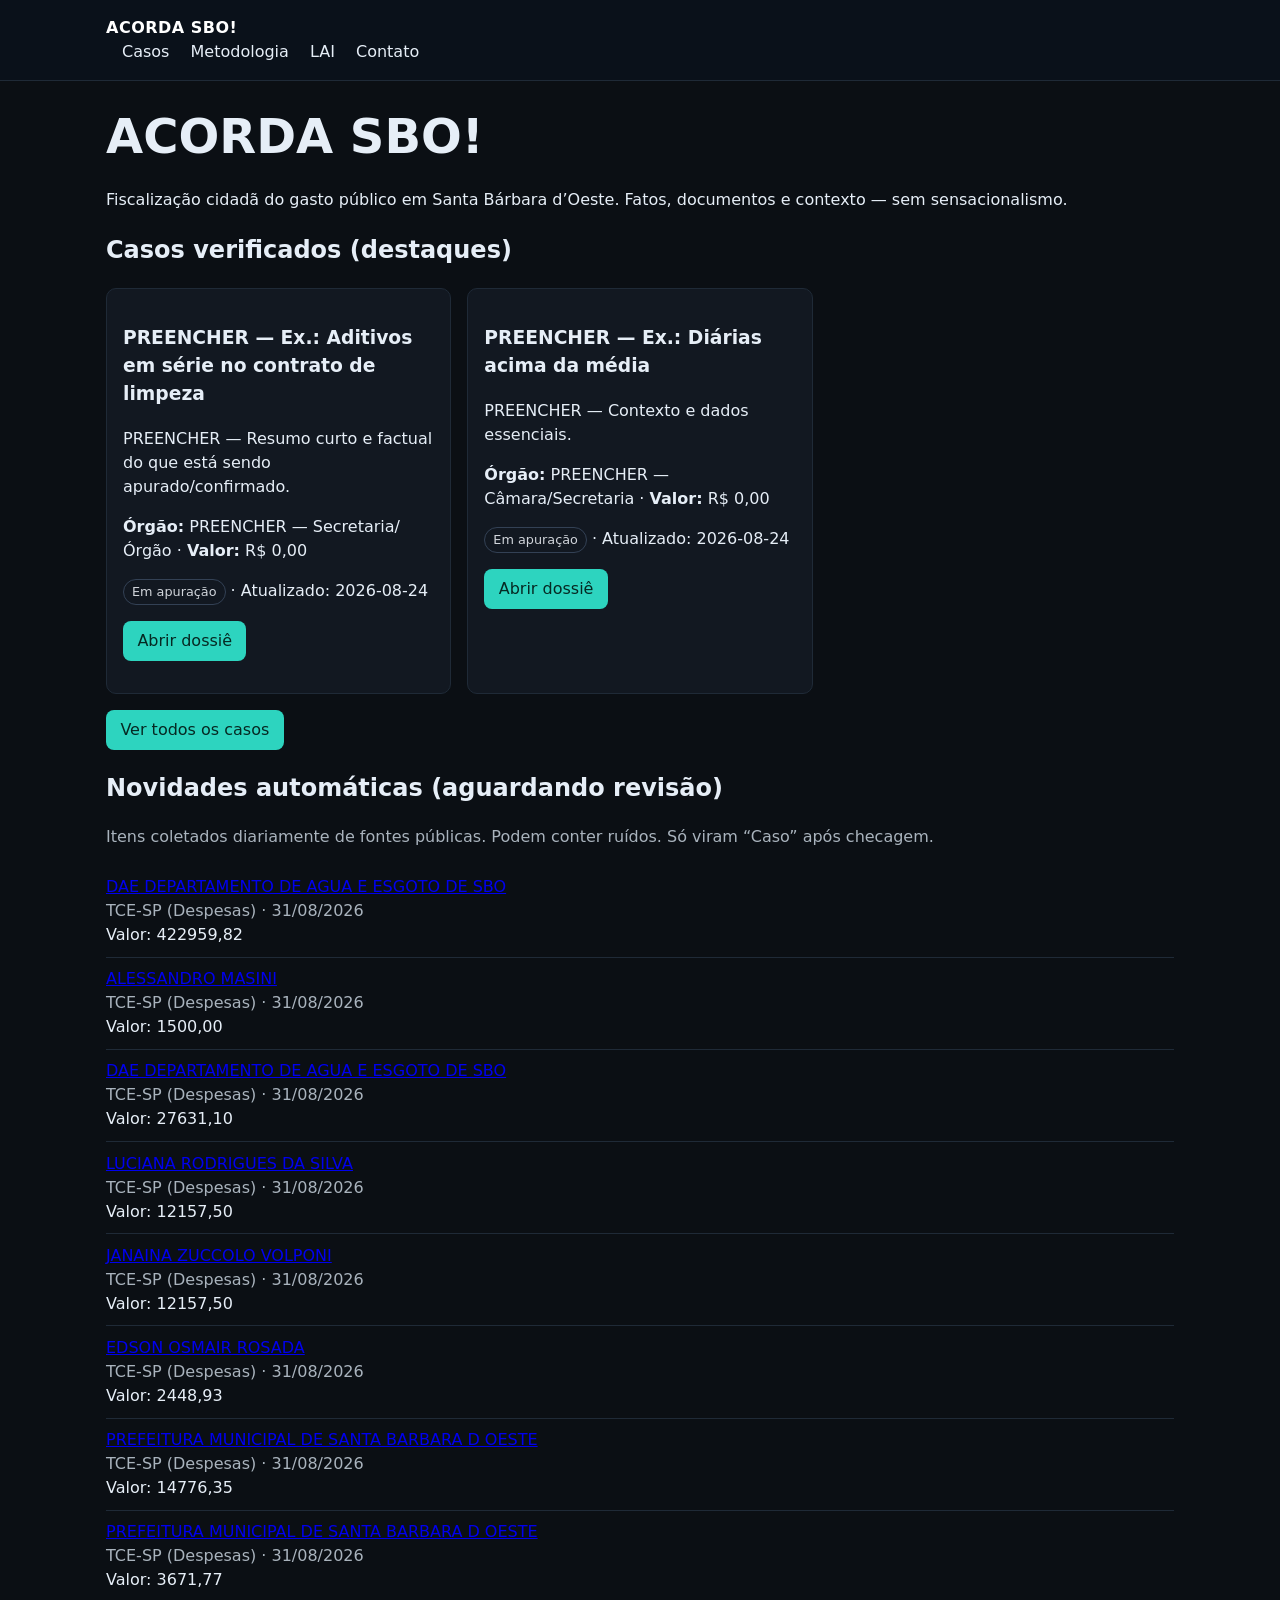
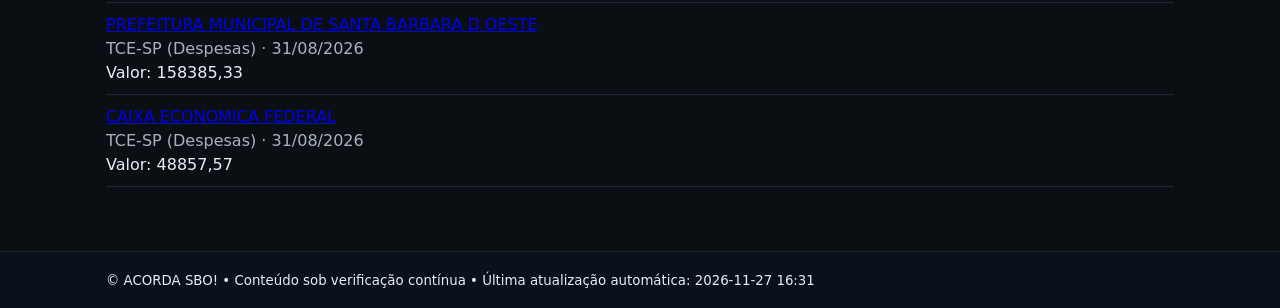
<file: index.html>
<!doctype html>
<html lang="pt-BR">
<head>
  <meta charset="utf-8" />
  <meta name="viewport" content="width=device-width,initial-scale=1" />
  <title>ACORDA SBO! — Fiscalização cidadã de Santa Bárbara d’Oeste</title>
  <meta name="description" content="Gastos públicos de Santa Bárbara d’Oeste com dados, documentos e explicações em linguagem simples." />
  <link rel="stylesheet" href="assets/css/style.css" />
</head>
<body>
<header class="topbar">
  <div class="container">
    <a class="brand" href="./">ACORDA SBO!</a>
    <nav>
      <a href="casos.html">Casos</a>
      <a href="metodologia.html">Metodologia</a>
      <a href="lai.html">LAI</a>
      <a href="contato.html">Contato</a>
    </nav>
  </div>
</header>

<main class="container">
  <section class="hero">
    <h1>ACORDA SBO!</h1>
    <p>Fiscalização cidadã do gasto público em Santa Bárbara d’Oeste. Fatos, documentos e contexto — sem sensacionalismo.</p>
  </section>

  <section>
    <h2>Casos verificados (destaques)</h2>
    <div id="casos-destaque" class="cards"></div>
    <p><a class="btn" href="casos.html">Ver todos os casos</a></p>
  </section>

  <section>
    <h2>Novidades automáticas (aguardando revisão)</h2>
    <p class="muted">Itens coletados diariamente de fontes públicas. Podem conter ruídos. Só viram “Caso” após checagem.</p>
    <ul id="lista-novidades" class="list"></ul>
  </section>
</main>

<footer class="footer">
  <div class="container">
    <small>© ACORDA SBO! • Conteúdo sob verificação contínua • Última atualização automática: <span id="ultima-atualizacao"></span></small>
  </div>
</footer>

<script src="assets/js/app.js"></script>
<script>
  renderCasosDestaque();
  renderNovidades();
</script>
</body>
</html>
</file>
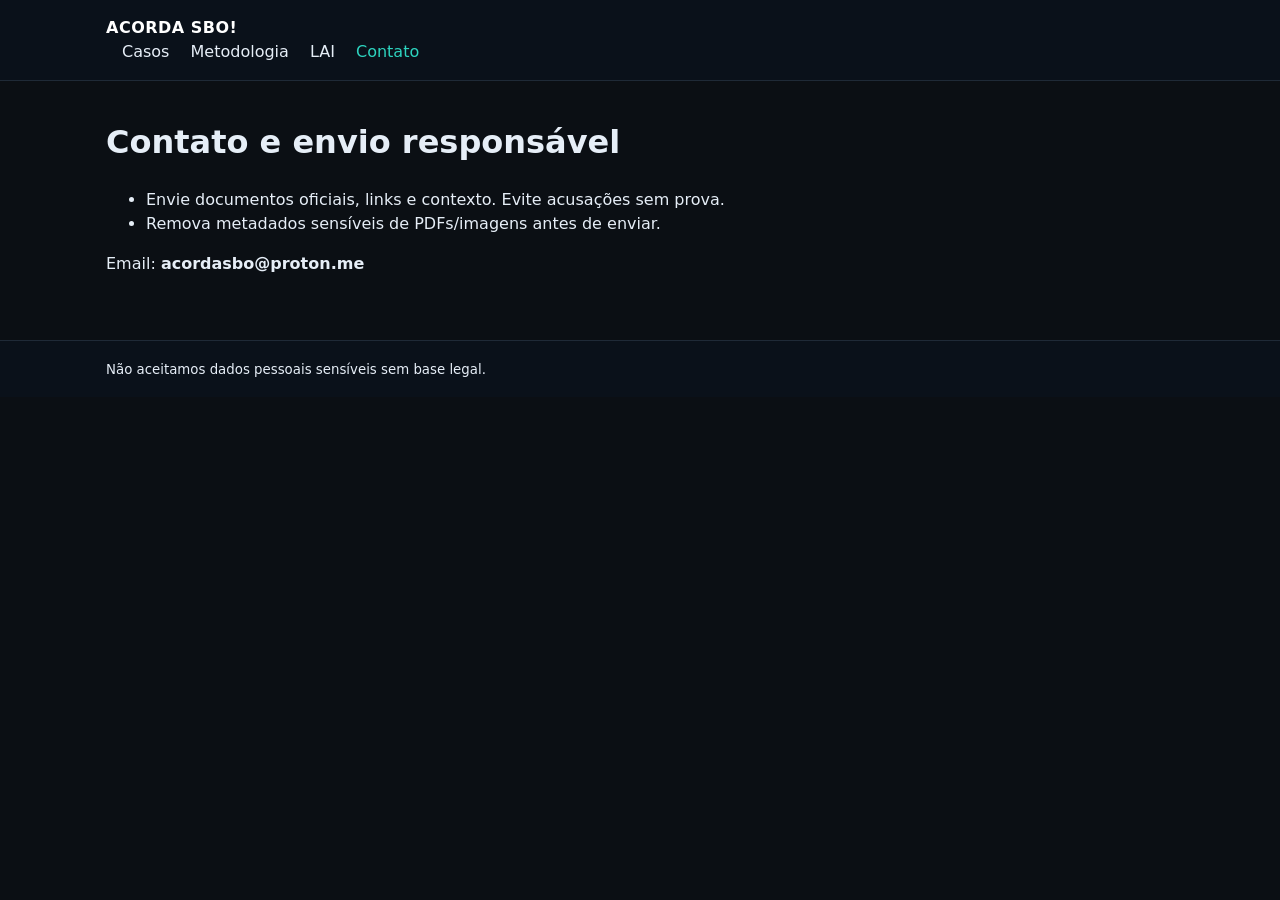
<file: contato.html>
<!doctype html>
<html lang="pt-BR">
<head>
  <meta charset="utf-8" />
  <meta name="viewport" content="width=device-width,initial-scale=1" />
  <title>Contato — ACORDA SBO!</title>
  <link rel="stylesheet" href="assets/css/style.css" />
</head>
<body>
<header class="topbar">
  <div class="container">
    <a class="brand" href="./">ACORDA SBO!</a>
    <nav>
      <a href="casos.html">Casos</a>
      <a href="metodologia.html">Metodologia</a>
      <a href="lai.html">LAI</a>
      <a class="active" href="contato.html">Contato</a>
    </nav>
  </div>
</header>

<main class="container">
  <h1>Contato e envio responsável</h1>
  <ul>
    <li>Envie documentos oficiais, links e contexto. Evite acusações sem prova.</li>
    <li>Remova metadados sensíveis de PDFs/imagens antes de enviar.</li>
  </ul>
  <p>Email: <strong>acordasbo@proton.me</strong></p>
</main>

<footer class="footer">
  <div class="container"><small>Não aceitamos dados pessoais sensíveis sem base legal.</small></div>
</footer>
</body>
</html>
</file>
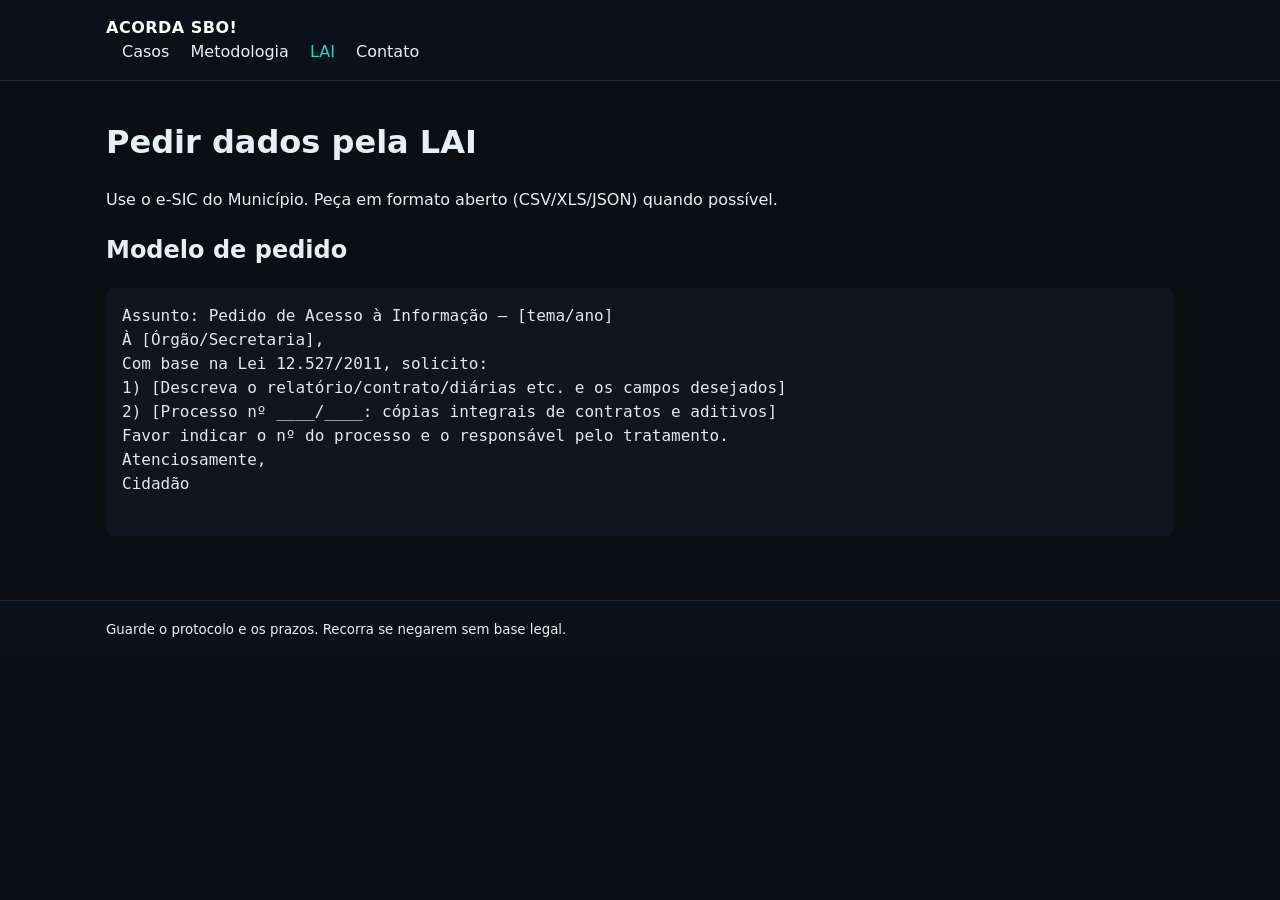
<file: lai.html>
<!doctype html>
<html lang="pt-BR">
<head>
  <meta charset="utf-8" />
  <meta name="viewport" content="width=device-width,initial-scale=1" />
  <title>LAI — ACORDA SBO!</title>
  <link rel="stylesheet" href="assets/css/style.css" />
</head>
<body>
<header class="topbar">
  <div class="container">
    <a class="brand" href="./">ACORDA SBO!</a>
    <nav>
      <a href="casos.html">Casos</a>
      <a href="metodologia.html">Metodologia</a>
      <a class="active" href="lai.html">LAI</a>
      <a href="contato.html">Contato</a>
    </nav>
  </div>
</header>

<main class="container">
  <h1>Pedir dados pela LAI</h1>
  <p>Use o e-SIC do Município. Peça em formato aberto (CSV/XLS/JSON) quando possível.</p>
  <h2>Modelo de pedido</h2>
  <pre>
Assunto: Pedido de Acesso à Informação – [tema/ano]
À [Órgão/Secretaria],
Com base na Lei 12.527/2011, solicito:
1) [Descreva o relatório/contrato/diárias etc. e os campos desejados]
2) [Processo nº ____/____: cópias integrais de contratos e aditivos]
Favor indicar o nº do processo e o responsável pelo tratamento.
Atenciosamente,
Cidadão
  </pre>
</main>

<footer class="footer">
  <div class="container"><small>Guarde o protocolo e os prazos. Recorra se negarem sem base legal.</small></div>
</footer>
</body>
</html>
</file>
<file: assets/css/style.css>
:root { --bg:#0b0f14; --fg:#e6eef7; --muted:#a9b3bd; --accent:#2dd4bf; --card:#121821; }
* { box-sizing: border-box; }
body { margin:0; font:16px/1.5 system-ui, -apple-system, Segoe UI, Roboto, Ubuntu, "Helvetica Neue", Arial; color:var(--fg); background:var(--bg); }
.container { width: min(1100px, 92vw); margin: 0 auto; padding: 1rem; }
.topbar { background:#0a111a; border-bottom:1px solid #1f2a37; }
.brand { font-weight:800; color:#fff; text-decoration:none; letter-spacing:.5px; }
.topbar nav a { color:var(--fg); margin-left:1rem; text-decoration:none; }
.topbar nav a.active { color:var(--accent); }
.hero h1 { margin:.2rem 0; font-size: clamp(28px, 4vw, 48px); }
.muted { color:var(--muted); }
.cards { display:grid; grid-template-columns: repeat(auto-fill, minmax(260px,1fr)); gap:1rem; }
.card { background:var(--card); border:1px solid #1f2a37; border-radius:10px; padding:1rem; }
.badge { display:inline-block; padding:.15rem .5rem; border-radius:999px; border:1px solid #334155; color:#d1d5db; font-size:.8rem; }
.btn { display:inline-block; padding:.5rem .9rem; background:var(--accent); color:#062923; text-decoration:none; border-radius:8px; }
.footer { border-top:1px solid #1f2a37; background:#0a111a; margin-top:2rem; }
.list { list-style:none; padding:0; }
.list li { padding:.6rem 0; border-bottom:1px solid #1f2a37; }
.filters { display:flex; gap:.5rem; margin:.8rem 0 1.2rem; }
input, select { background:#0f1620; color:var(--fg); border:1px solid #1f2a37; border-radius:8px; padding:.5rem .6rem; }
pre { background:#0f1620; color:#e5e7eb; padding:1rem; border-radius:8px; overflow:auto; }
</file>
